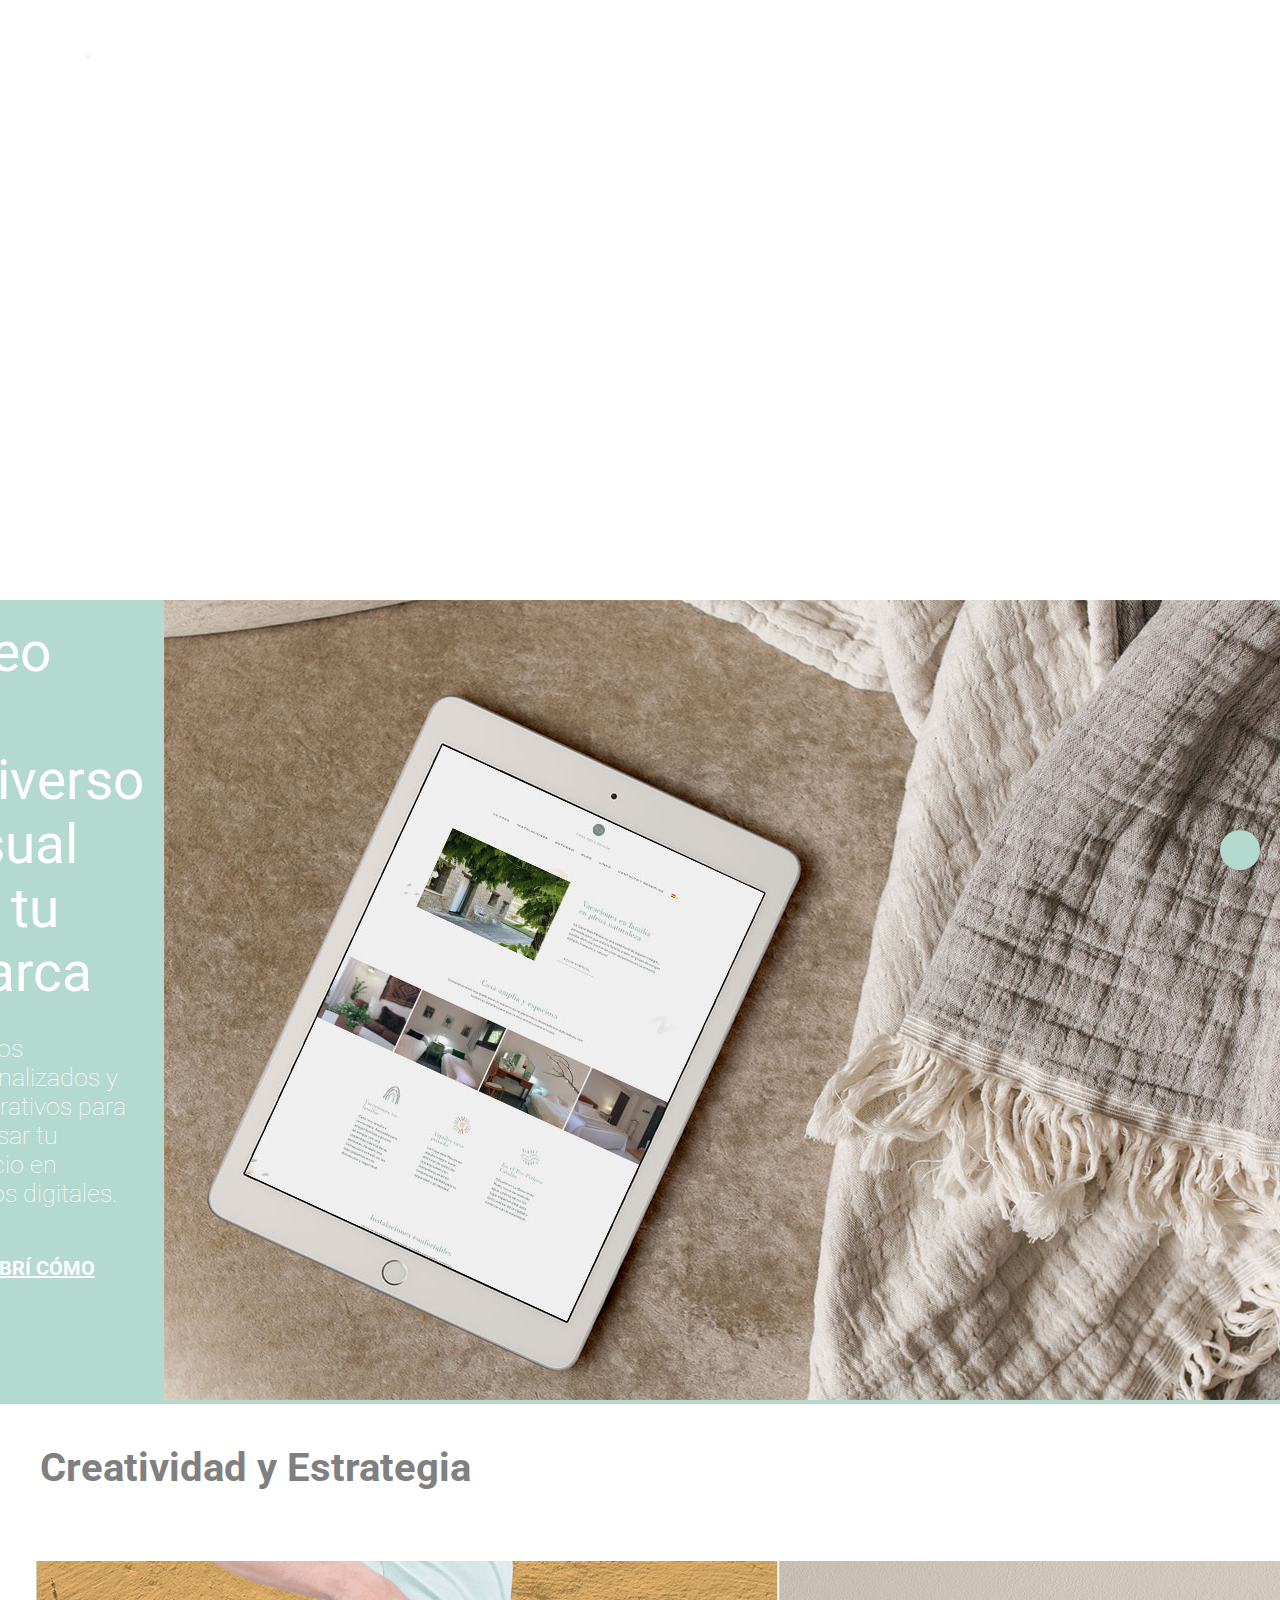
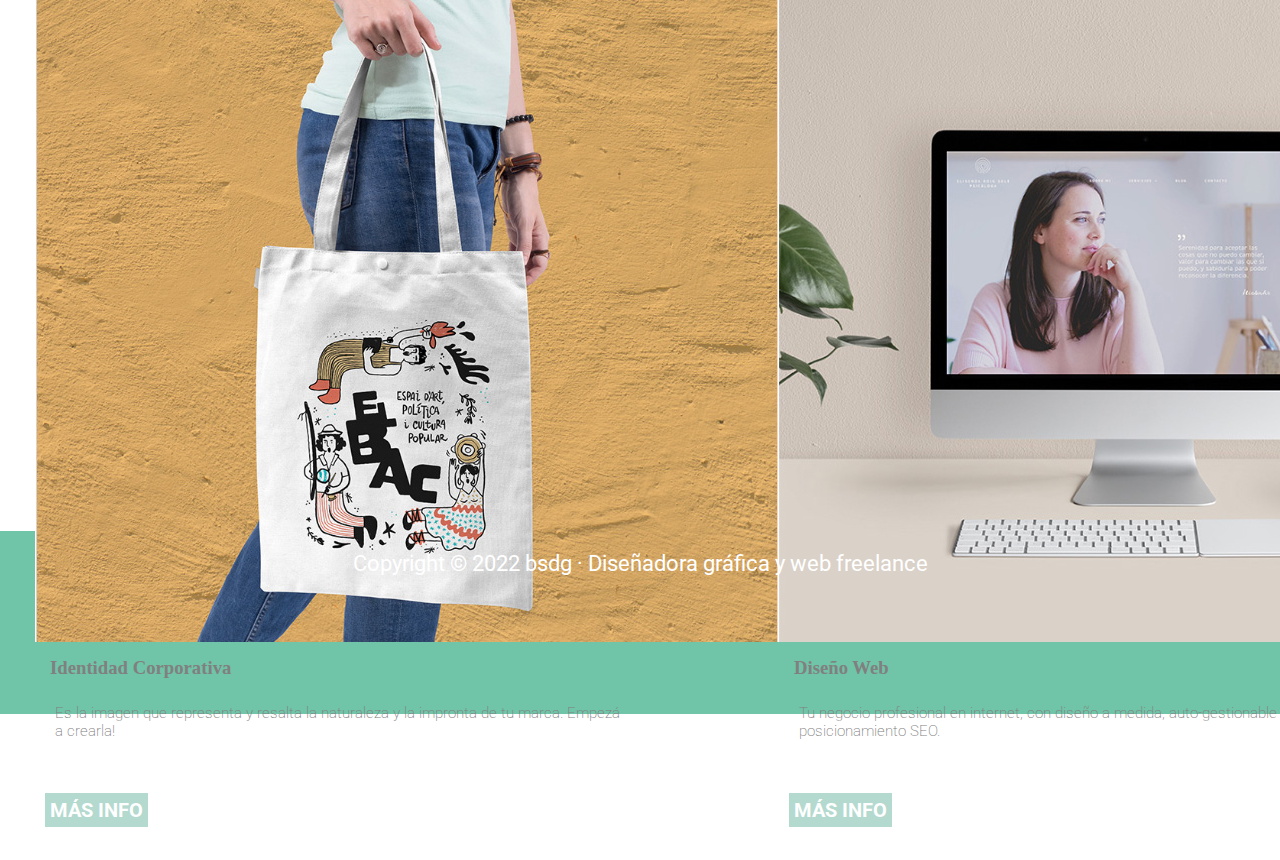
<file: index.html>
<!DOCTYPE html>
<html lang="es">
<head>
    <meta charset="UTF-8">
    <meta name="description" content="Bienvenidos a mi pagina de servicios web y digitales">
    <meta name="keywords" content="diseño, diseño grafico, diseño web, facebook, twitter, instagram, redes, social media, graphic design, design">
    <meta http-equiv="X-UA-Compatible" content="IE=edge">
    <meta name="viewport" content="width=device-width, initial-scale=1.0">
    <link href="https://fonts.googleapis.com/css2?family=Roboto:wght@300&display=swap" rel="stylesheet">
    <link rel="shortcut icon" href="imagenes/fav-icon.png" type="image/x-icon">
    <link rel="stylesheet" href="https://cdnjs.cloudflare.com/ajax/libs/font-awesome/6.2.1/css/all.min.css" integrity="sha512-MV7K8+y+gLIBoVD59lQIYicR65iaqukzvf/nwasF0nqhPay5w/9lJmVM2hMDcnK1OnMGCdVK+iQrJ7lzPJQd1w==" crossorigin="anonymous" referrerpolicy="no-referrer" />
    <link rel="stylesheet" href="https://cdn.jsdelivr.net/npm/bootstrap@4.6.2/dist/css/bootstrap.min.css" integrity="sha384-xOolHFLEh07PJGoPkLv1IbcEPTNtaed2xpHsD9ESMhqIYd0nLMwNLD69Npy4HI+N" crossorigin="anonymous">
    <link rel="stylesheet" href="estilos.css">
    <title>Belu Stigliano · Diseño Gráfico y Web</title>
    <meta name="description" content="Soy bsdg, diseñadora gráfica y web freelance. Creo el universo visual de tu marca con diseños personalizados y corporativos.">
</head>
<body>
<!-- navbar inicia -->
    <nav class="navbar navbar-expand-lg navbar-light bg-light">
        <a class="navbar-brand" href="index.html">bsdg</a>
        <button class="navbar-toggler" type="button" data-toggle="collapse" data-target="#navbarSupportedContent" aria-controls="navbarSupportedContent" aria-expanded="false" aria-label="Toggle navigation">
          <span class="navbar-toggler-icon"></span>
        </button>
      
        <div class="collapse navbar-collapse" id="navbarSupportedContent">
          <ul class="navbar-nav mr-auto">
            <li class="nav-item active">
              <a class="nav-link" href="../index.html">Home <span class="sr-only">(current)</span></a>
            </li>
              <a class="nav-link" href="pages/servicios.html">Servicios</a>
            </li>
            <li class="nav-item">
                <a class="nav-link" href="pages/proyectos.html">Proyectos</a>
              </li>
              <li class="nav-item">
                <a class="nav-link" href="pages/bio.html">Bio</a>
              </li>
              <li class="nav-item">
                <a class="nav-link" href="pages/contacto.html">Contacto</a>
              </li>
            </ul>
        </div>
      </nav>
<!-- navbar fin -->
      
<!-- header inicia -->
    <header>
      <div class="card mb-0" style="max-width: 100%">
        <div class="row g-1">
            <div class="col-md-5">
                <div class="card-body">
                    <h5 class="card-title">Creo el universo visual de tu marca</h5>
                    <p class="card-text">Diseños personalizados y corporativos para impulsar tu negocio en medios digitales.</p>
                    <a href="#contenedorcye">Descubrí cómo</a>
                </div>
                </div>
            <div class="col-md-7">
            <img src="../imagenes/fotoMain.png" class="img-fluid rounded-start" 
            alt="web">
            </div>
        </div>
        </div>
        

    
    </header>
<!-- header fin -->

<!-- main inicia -->
<main>
  <section class="contenedor">
    <h2>Creatividad y Estrategia</h2>
    <section class="contenedorcye">
      <a name="contenedorcye"></a>
  <div class="row row-cols-1 row-cols-md-4 cye">
    <div class="col">
      <div class="card-index">
        <img src="../imagenes/IMG2.jpg" class="card-img-top" alt="identidad-corporativa">
        <div class="card-body-index">
          <h3 class="card-title-index">Identidad Corporativa</h3>
          <p class="card-text">Es la imagen que representa y resalta la naturaleza y la impronta de tu marca. Empezá a crearla! </p>
          <a href="pages/servicios.html" class="btn ">Más info</a>
        </div>
      </div>
    </div>
    <div class="col">
      <div class="card-index">
        <img src="../imagenes/IMG1.jpg" class="card-img-top" alt="diseño-web">
        <div class="card-body-index">
            <h3 class="card-title-index">Diseño Web</h3>
            <p class="card-text">Tu negocio profesional en internet, con diseño a medida, auto-gestionable y orientado al posicionamiento SEO.</p>
            <a href="pages/servicios.html" class="btn ">Más info</a>
        </div>
      </div>
    </div>
    <div class="col">
      <div class="card-index">
        <img src="../imagenes/IMG3.jpg" class="card-img-top" alt="diseño-instagram">
        <div class="card-body-index">
          <h3 class="card-title-index">Diseños Instagram</h3>
          <p class="card-text">Coherencia y cohesión en tu feed, stories y reels para enamorar a tu audiencia y atraer tráfico a tu web.</p>
          <a href="pages/servicios.html" class="btn ">Más info</a>
        </div>
      </div>
    </div>
</section>
</main>

<!-- main fin -->

<!-- footer inicia-->

<footer class="footer">
    <p>Copyright © 2022 bsdg · Diseñadora gráfica y web freelance</p>
    <div class="redes">
      <a href="http://www.instagram.com" target="_blank"><i class="fa-brands fa-instagram"></i></a>
      <a href="http://www.behance.com" target="_blank"><i class="fa-brands fa-behance"></i></a>
      <a href="http://www.twitteer.com" target="_blank"> <i class="fa-brands fa-twitter"></i></a>
    </div>
</footer>
  <a href="#" class="subir">
    <i class="fa-solid fa-arrow-up"></i>
  </a>

<!-- footer fin-->


    <script src="https://cdn.jsdelivr.net/npm/jquery@3.5.1/dist/jquery.slim.min.js" integrity="sha384-DfXdz2htPH0lsSSs5nCTpuj/zy4C+OGpamoFVy38MVBnE+IbbVYUew+OrCXaRkfj" crossorigin="anonymous"></script>
    <script src="https://cdn.jsdelivr.net/npm/popper.js@1.16.1/dist/umd/popper.min.js" integrity="sha384-9/reFTGAW83EW2RDu2S0VKaIzap3H66lZH81PoYlFhbGU+6BZp6G7niu735Sk7lN" crossorigin="anonymous"></script>
    <script src="https://cdn.jsdelivr.net/npm/bootstrap@4.6.2/dist/js/bootstrap.min.js" integrity="sha384-+sLIOodYLS7CIrQpBjl+C7nPvqq+FbNUBDunl/OZv93DB7Ln/533i8e/mZXLi/P+" crossorigin="anonymous"></script>
    
</body>
</html>
</file>
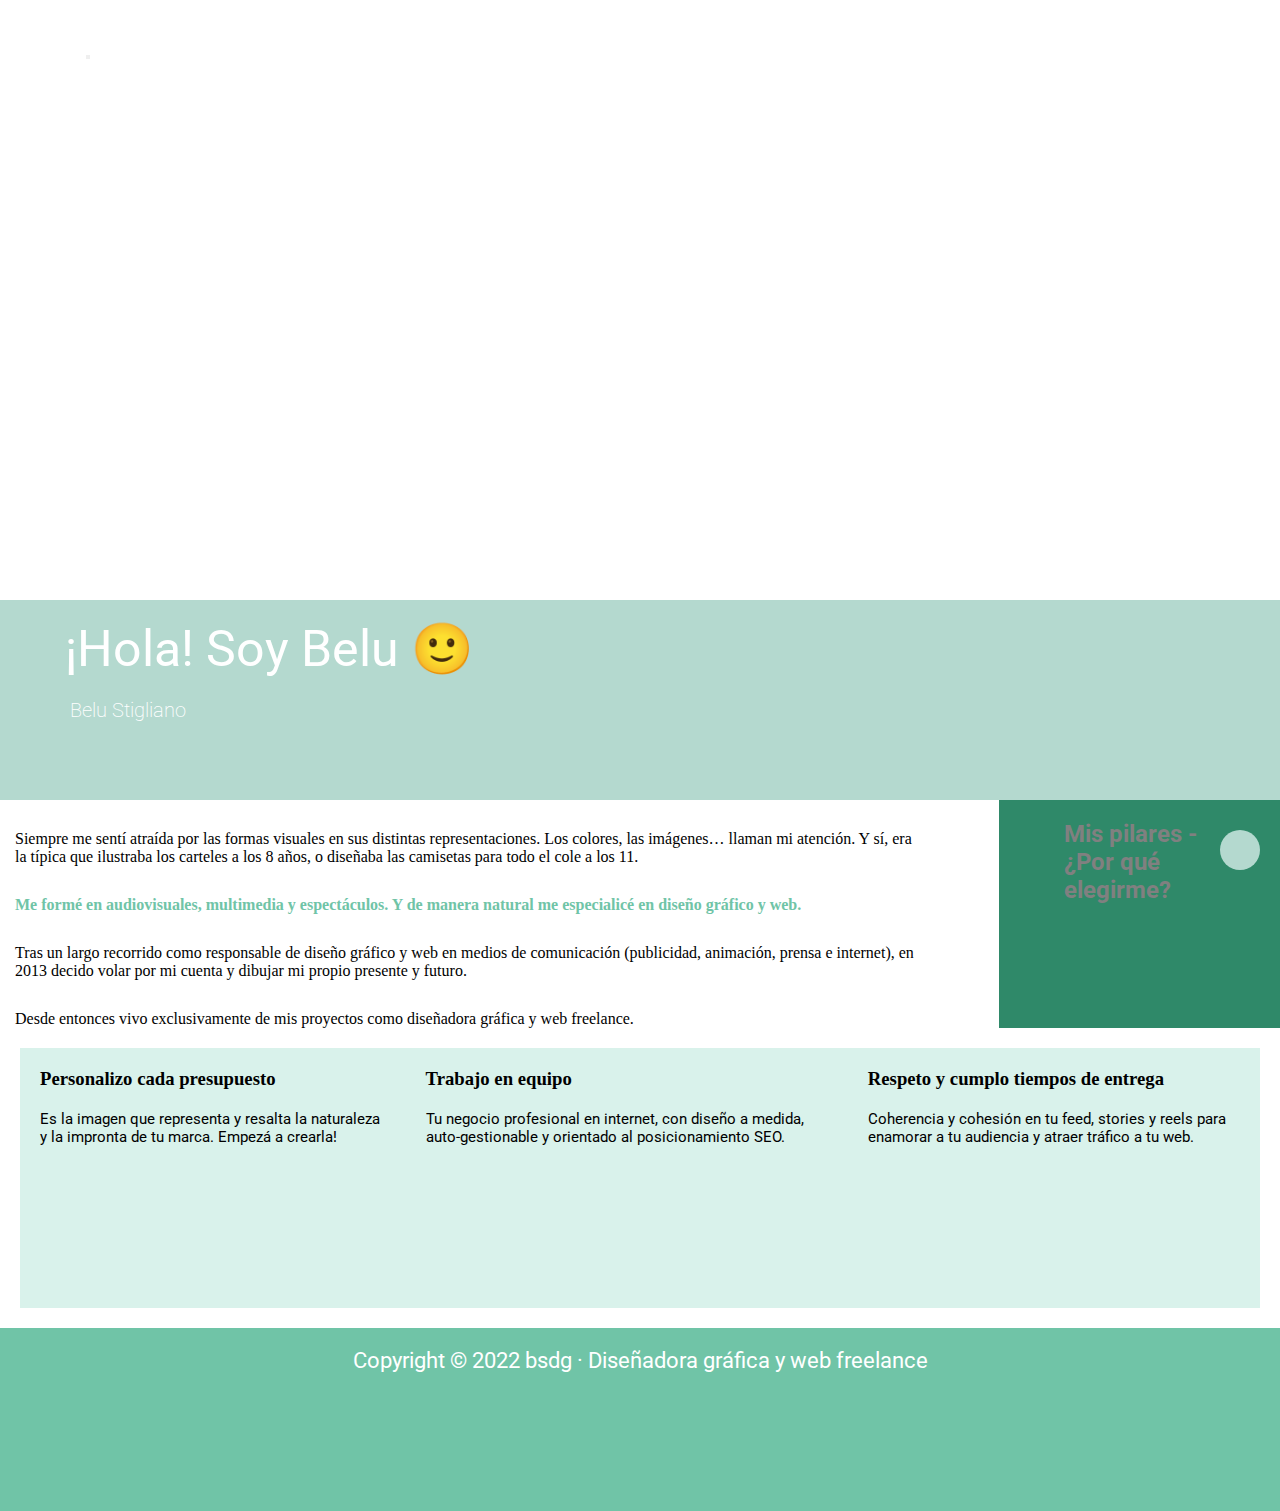
<file: pages/bio.html>
<!DOCTYPE html>
<html lang="es">
<head>
    <meta charset="UTF-8">
    <meta name="description" content="Te cuento un poco de mi historia">
    <meta name="keywords" content="diseño, diseño grafico, diseño web, facebook, twitter, instagram, redes, social media, graphic 
design, design, branding">
    <meta http-equiv="X-UA-Compatible" content="IE=edge">
    <meta name="viewport" content="width=device-width, initial-scale=1.0">
    <link href="https://fonts.googleapis.com/css2?family=Roboto:wght@300&display=swap" rel="stylesheet">
    <link rel="shortcut icon" href="../imagenes/fav-icon.png" type="image/x-icon">
    <link rel="stylesheet" href="https://cdnjs.cloudflare.com/ajax/libs/font-awesome/6.2.1/css/all.min.css" integrity="sha512-MV7K8+y+gLIBoVD59lQIYicR65iaqukzvf/nwasF0nqhPay5w/9lJmVM2hMDcnK1OnMGCdVK+iQrJ7lzPJQd1w==" crossorigin="anonymous" referrerpolicy="no-referrer" />
    <link rel="stylesheet" href="https://cdnjs.cloudflare.com/ajax/libs/font-awesome/6.2.1/css/all.min.css" integrity="sha512-MV7K8+y+gLIBoVD59lQIYicR65iaqukzvf/nwasF0nqhPay5w/9lJmVM2hMDcnK1OnMGCdVK+iQrJ7lzPJQd1w==" crossorigin="anonymous" referrerpolicy="no-referrer" />
    <link rel="stylesheet" href="https://cdn.jsdelivr.net/npm/bootstrap@4.6.2/dist/css/bootstrap.min.css" 
    integrity="sha384-xOolHFLEh07PJGoPkLv1IbcEPTNtaed2xpHsD9ESMhqIYd0nLMwNLD69Npy4HI+N" 
    crossorigin="anonymous">
    <link rel="stylesheet" href="../estilos.css">
    <title>Belu Stigliano · Bio</title>
    <meta name="description" content="Soy bsdg, diseñadora gráfica y web freelance. Creo el universo visual de tu marca con diseños 
    personalizados y corporativos.">
</head>
<body>
<!-- navbar inicia -->
    <nav class="navbar navbar-expand-lg navbar-light bg-light">
        <a class="navbar-brand" href="../index.html">bsdg</a>
        <button class="navbar-toggler" type="button" data-toggle="collapse" 
    data-target="#navbarSupportedContent" aria-controls="navbarSupportedContent" 
    aria-expanded="false" aria-label="Toggle navigation">
          <span class="navbar-toggler-icon"></span>
        </button>
        <div class="collapse navbar-collapse" id="navbarSupportedContent">
          <ul class="navbar-nav mr-auto">
            <li class="nav-item active">
              <a class="nav-link" href="../index.html">Home <span class="sr-only">(current)</span></a>
            </li>
              <a class="nav-link" href="../pages/servicios.html">Servicios</a>
            </li>
            <li class="nav-item">
                <a class="nav-link" href="../pages/proyectos.html">Proyectos</a>
              </li>
              <li class="nav-item">
                <a class="nav-link" href="../pages/bio.html">Bio</a>
              </li>
              <li class="nav-item">
                <a class="nav-link" href="../pages/contacto.html">Contacto</a>
              </li>
            </ul>
        </div>
      </nav>
<!-- navbar fin -->

<!-- header inicia -->
<header class="presentacion_bio_size">
    <div class="presentacion_bio">
      <h2>¡Hola! Soy Belu 🙂</h2>
      <p>Belu Stigliano</p>
</div>
</header>
<!-- header fin -->

<!-- main inicia -->
<main>
  <div class="container-fluid contenedor_bio">
    <div class="row">
    <div class="col-sm-9 col-md-6">
        <p>Siempre me sentí atraída por las formas visuales en sus distintas representaciones. Los colores, las imágenes… llaman mi 
  atención. Y sí, era la típica que ilustraba los carteles a los 8 años, o diseñaba las camisetas para todo el cole a los 11.</
  p>
        <p class="color_parrafo">Me formé en audiovisuales, multimedia y espectáculos. Y de manera natural me especialicé en diseño 
  gráfico y web.</p>
        <p>Tras un largo recorrido como responsable de diseño gráfico y web en medios de comunicación (publicidad, animación, prensa 
  e internet), en 2013 decido volar por mi cuenta y dibujar mi propio presente y futuro.</p>
        <p>Desde entonces vivo exclusivamente de mis proyectos como diseñadora gráfica y web freelance. </p>
    </div>
        <div class="cont-img_bio col-sm-3 col-md-6"></div>
        <div class="container-fluid contenedor-pilares">
              <h2>Mis pilares - ¿Por qué elegirme?</h2>
    </div>
  </main>
  <!-- main fin -->

  <section>
    <div class="row row-cols-1 row-cols-md-4 bio">
      <div class="col">
        <div class="card-bio">
          <div class="card-body-bio">
            <h3 class="card-title-bio">Personalizo cada presupuesto</h3>
            <p class="card-text-bio">Es la imagen que representa y resalta la naturaleza y la impronta de tu marca. Empezá a crearla! </p>
          </div>
        </div>
      </div>
      <div class="col">
        <div class="card-bio">
          <div class="card-body-bio">
              <h3 class="card-title-bio">Trabajo en equipo</h3>
              <p class="card-text-bio">Tu negocio profesional en internet, con diseño a medida, auto-gestionable y orientado al posicionamiento SEO.</p>
          </div>
        </div>
      </div>
      <div class="col">
        <div class="card-bio">
          <div class="card-body-bio">
            <h3 class="card-title-bio">Respeto y cumplo tiempos de entrega</h3>
            <p class="card-text-bio">Coherencia y cohesión en tu feed, stories y reels para enamorar a tu audiencia y atraer tráfico a tu web.</p>
          </div>
        </div>
      </div>



  </section>

<!-- footer inicia -->
<footer class="footer">
  <p>Copyright © 2022 bsdg · Diseñadora gráfica y web freelance</p>
  <div class="redes">
    <a href="http://www.instagram.com" target="_blank"><i class="fa-brands fa-instagram"></i></a>
    <a href="http://www.behance.com" target="_blank"><i class="fa-brands fa-behance"></i></a>
    <a href="http://www.twitteer.com" target="_blank"> <i class="fa-brands fa-twitter"></i></a>
  </div>
</footer>
<a href="#" class="subir">
  <i class="fa-solid fa-arrow-up"></i>
</a>
<!-- footer fin -->

    <script src="https://cdn.jsdelivr.net/npm/jquery@3.5.1/dist/jquery.slim.min.js" 
    integrity="sha384-DfXdz2htPH0lsSSs5nCTpuj/zy4C+OGpamoFVy38MVBnE+IbbVYUew+OrCXaRkfj" 
    crossorigin="anonymous"></script>
    <script src="https://cdn.jsdelivr.net/npm/popper.js@1.16.1/dist/umd/popper.min.js" 
    integrity="sha384-9/reFTGAW83EW2RDu2S0VKaIzap3H66lZH81PoYlFhbGU+6BZp6G7niu735Sk7lN" 
    crossorigin="anonymous"></script>
    <script src="https://cdn.jsdelivr.net/npm/bootstrap@4.6.2/dist/js/bootstrap.min.js" integrity="sha38
    +sLIOodYLS7CIrQpBjl+C7nPvqq+FbNUBDunl/OZv93DB7Ln/533i8e/mZXLi/P+" crossorigin="anonymous"></script>
</body>
</html>
</file>
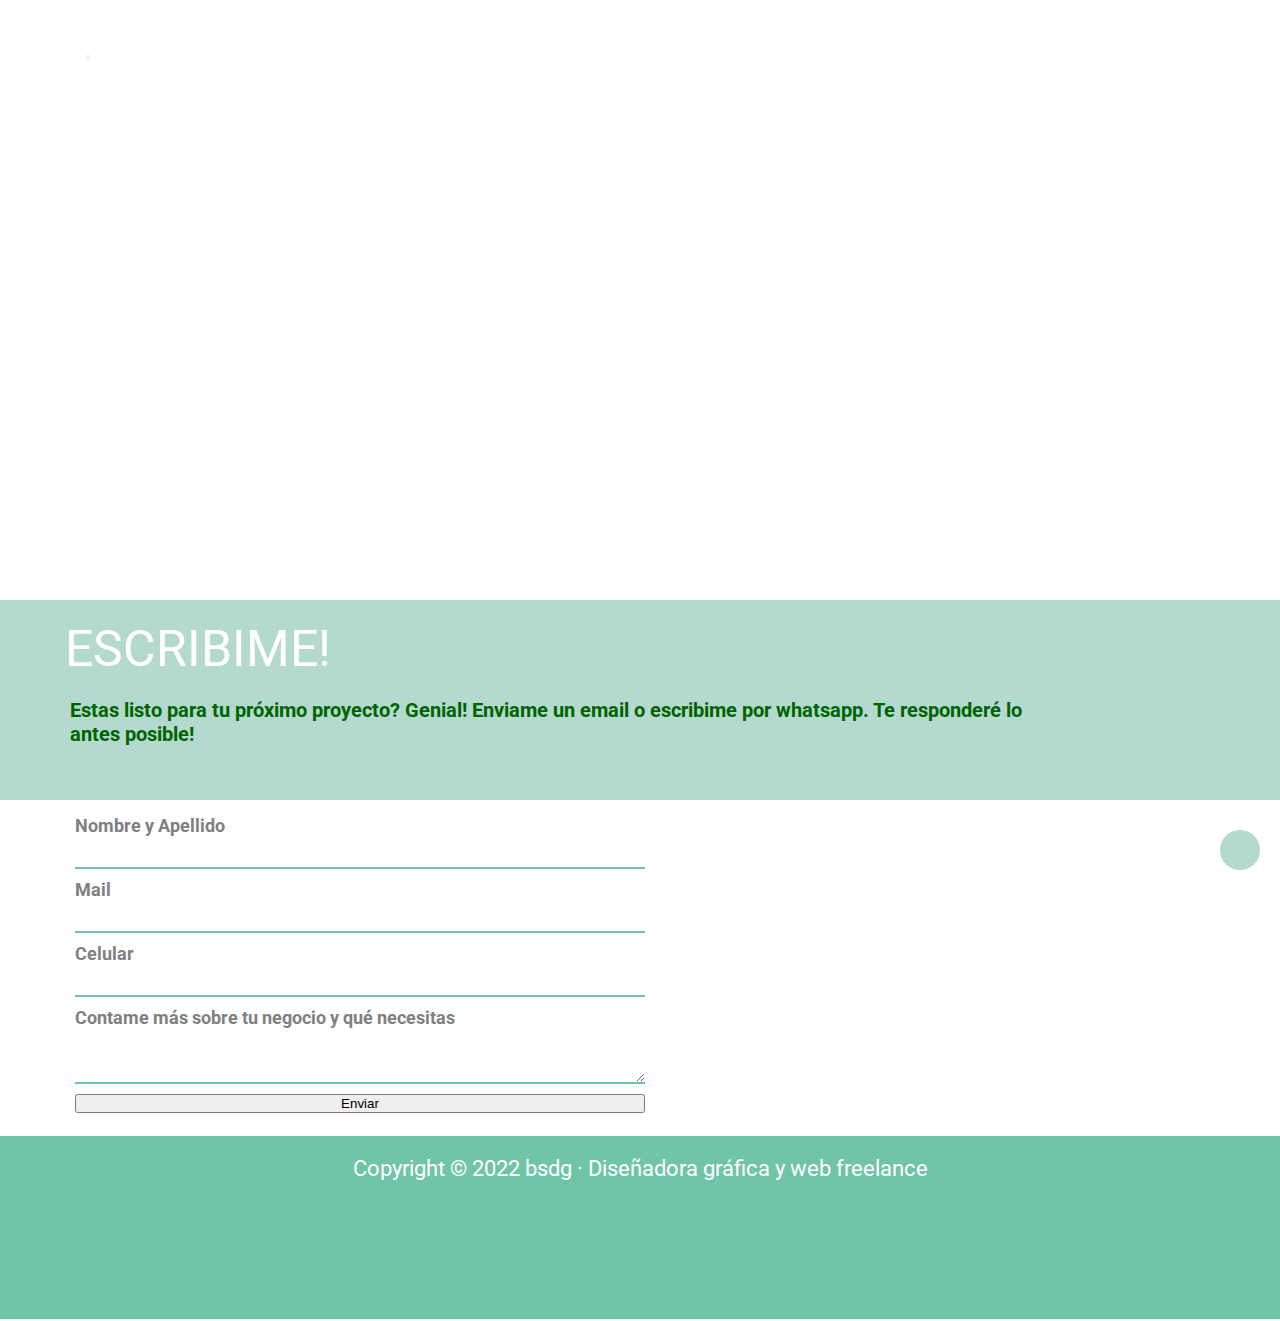
<file: pages/contacto.html>
<!DOCTYPE html>
<html lang="es">
<head>
    <meta charset="UTF-8">
    <meta name="description" content="Escribime y trabajemos juntos">
    <meta name="keywords" content="diseño, diseño grafico, diseño web, facebook, twitter, instagram, redes, social media, graphic 
    design, design, branding">
    <meta http-equiv="X-UA-Compatible" content="IE=edge">
    <meta name="viewport" content="width=device-width, initial-scale=1.0">
    <link href="https://fonts.googleapis.com/css2?family=Roboto:wght@300&display=swap" rel="stylesheet">
    <link rel="shortcut icon" href="../imagenes/fav-icon.png" type="image/x-icon">
    <link rel="stylesheet" href="https://cdnjs.cloudflare.com/ajax/libs/font-awesome/6.2.1/css/all.min.css" integrity="sha512-MV7K8+y+gLIBoVD59lQIYicR65iaqukzvf/nwasF0nqhPay5w/9lJmVM2hMDcnK1OnMGCdVK+iQrJ7lzPJQd1w==" crossorigin="anonymous" referrerpolicy="no-referrer" />
    <link rel="stylesheet" href="https://cdnjs.cloudflare.com/ajax/libs/font-awesome/6.2.1/css/all.min.css" integrity="sha512-MV7K8+y+gLIBoVD59lQIYicR65iaqukzvf/nwasF0nqhPay5w/9lJmVM2hMDcnK1OnMGCdVK+iQrJ7lzPJQd1w==" crossorigin="anonymous" referrerpolicy="no-referrer" />
    <link rel="stylesheet" href="https://cdn.jsdelivr.net/npm/bootstrap@4.6.2/dist/css/bootstrap.min.css" 
    integrity="sha384-xOolHFLEh07PJGoPkLv1IbcEPTNtaed2xpHsD9ESMhqIYd0nLMwNLD69Npy4HI+N" 
    crossorigin="anonymous">    
    <link rel="stylesheet" href="../estilos.css">
    <title>Belu Stigliano · Contacto</title>
    <meta name="description" content="Soy bsdg, diseñadora gráfica y web freelance. Creo el universo visual de tu marca con diseños 
    personalizados y corporativos.">
</head>
<body>
<!-- navbar inicia -->
    <nav class="navbar navbar-expand-lg navbar-light bg-light">
        <a class="navbar-brand" href="../index.html">bsdg</a>
        <button class="navbar-toggler" type="button" data-toggle="collapse" 
          data-target="#navbarSupportedContent" aria-controls="navbarSupportedContent" 
          aria-expanded="false" aria-label="Toggle navigation">
          <span class="navbar-toggler-icon"></span>
        </button>
        <div class="collapse navbar-collapse" id="navbarSupportedContent">
          <ul class="navbar-nav mr-auto">
            <li class="nav-item active">
              <a class="nav-link" href="../index.html">Home <span class="sr-only">(current)</span></a>
            </li>
              <a class="nav-link" href="../pages/servicios.html">Servicios</a>
            </li>
            <li class="nav-item">
                <a class="nav-link" href="../pages/proyectos.html">Proyectos</a>
              </li>
              <li class="nav-item">
                <a class="nav-link" href="../pages/bio.html">Bio</a>
              </li>
              <li class="nav-item">
                <a class="nav-link" href="pages/contacto.html">Contacto</a>
              </li>
            </ul>
        </div>
      </nav>
<!-- navbar fin -->

<!-- header inicia -->
    <header class="presentacion_contacto_size">
        <div class="presentacion_contacto">
            <h2>ESCRIBIME!</h2>
            <p>Estas listo para tu próximo proyecto? Genial!  Enviame un email o escribime por whatsapp. Te responderé lo antes posible!</p>
        </div>
    </header>
<!-- header fin -->

<!-- main inicia -->
        <main>
            <section class="formulario">
            <form action="" name="miformulario" method="POST" netlify class="contacto">

            <label for="nombreyapellido">Nombre y Apellido</label>
            <input type="text" name="nombreyapellido" id="nombreyapellido">
            <label for="mail">Mail</label>
            <input type="email" name="mail" id="mail"  required>
            <label for="celular">Celular</label>
            <input type="tel" name="telefono" id="telefono">
            <label for="mensaje">Contame más sobre tu negocio y qué necesitas</label>
            <textarea name="mensaje" id="mensaje"></textarea>
            <input type="submit" value="Enviar">
        </form>
  </section>
</div>
</main>
<!-- main fin -->

<!-- footer inicia-->
<footer class="footer">
  <p>Copyright © 2022 bsdg · Diseñadora gráfica y web freelance</p>
  <div class="redes">
    <a href="http://www.instagram.com" target="_blank"><i class="fa-brands fa-instagram"></i></a>
    <a href="http://www.behance.com" target="_blank"><i class="fa-brands fa-behance"></i></a>
    <a href="http://www.twitteer.com" target="_blank"> <i class="fa-brands fa-twitter"></i></a>
  </div>
</footer>
<a href="#" class="subir">
  <i class="fa-solid fa-arrow-up"></i>
</a>
<!-- footer fin -->

    <script src="https://cdn.jsdelivr.net/npm/jquery@3.5.1/dist/jquery.slim.min.js" 
    integrity="sha384-DfXdz2htPH0lsSSs5nCTpuj/zy4C+OGpamoFVy38MVBnE+IbbVYUew+OrCXaRkfj" 
    crossorigin="anonymous"></script>
    <script src="https://cdn.jsdelivr.net/npm/popper.js@1.16.1/dist/umd/popper.min.js" 
    integrity="sha384-9/reFTGAW83EW2RDu2S0VKaIzap3H66lZH81PoYlFhbGU+6BZp6G7niu735Sk7lN" 
    crossorigin="anonymous"></script>
    <script src="https://cdn.jsdelivr.net/npm/bootstrap@4.6.2/dist/js/bootstrap.min.js" integrity="sha38
    +sLIOodYLS7CIrQpBjl+C7nPvqq+FbNUBDunl/OZv93DB7Ln/533i8e/mZXLi/P+" crossorigin="anonymous"></script>
</body>
</html>
</file>
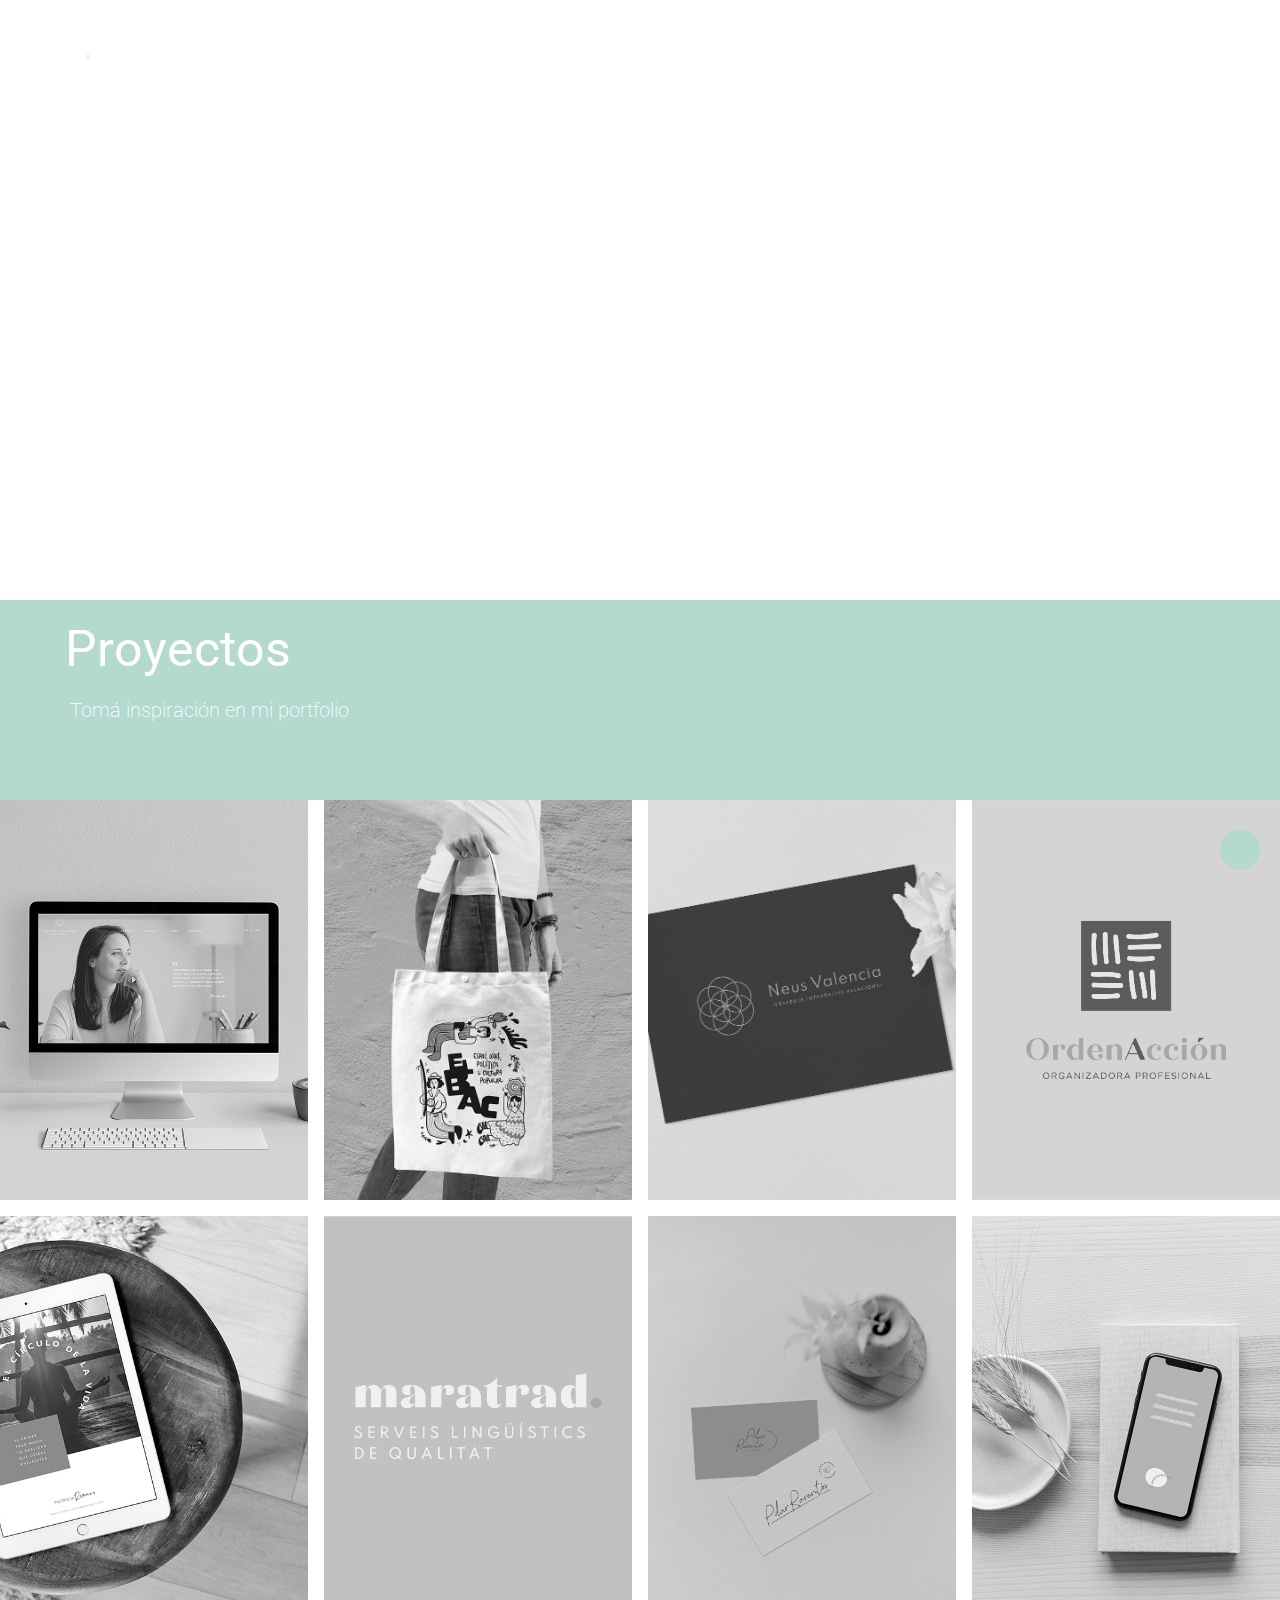
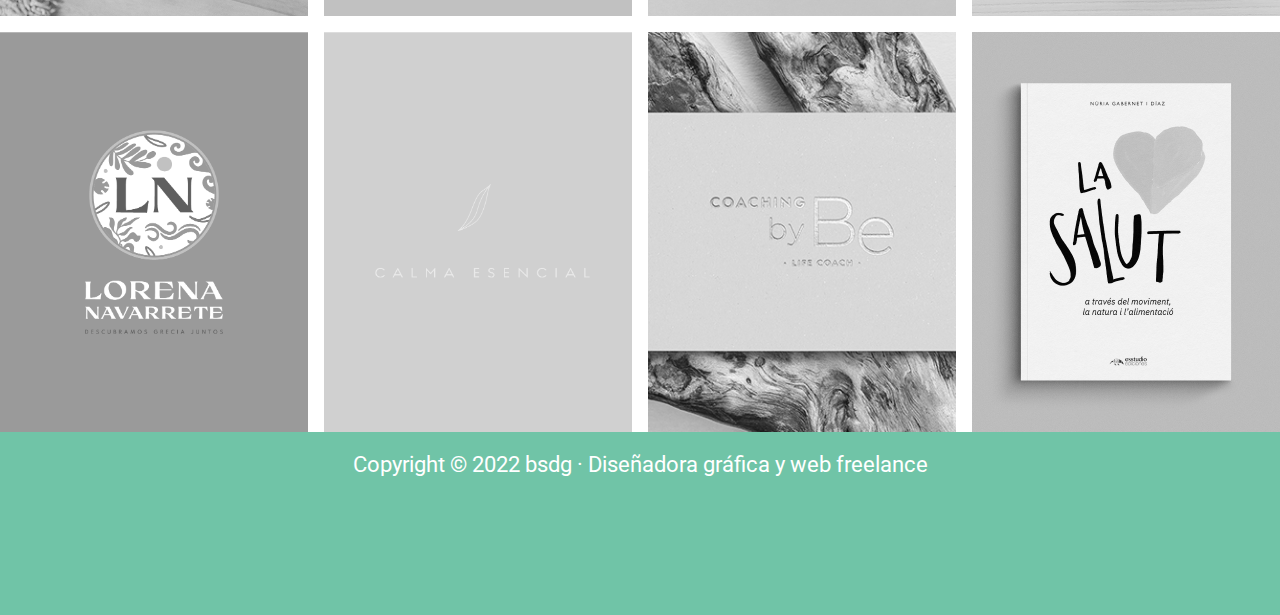
<file: pages/proyectos.html>
<!DOCTYPE html>
<html lang="es">
<head>
    <meta charset="UTF-8">
    <meta name="description" content="Te comparto algunos de mis proyectos para que conozcas sobre mi trabajo">
    <meta name="keywords" content="diseño, diseño grafico, diseño web, facebook, twitter, instagram, redes, social media, graphic 
    design, design, branding">
    <meta http-equiv="X-UA-Compatible" content="IE=edge">
    <meta name="viewport" content="width=device-width, initial-scale=1.0">
    <link href="https://fonts.googleapis.com/css2?family=Roboto:wght@300&display=swap" rel="stylesheet">
    <link rel="shortcut icon" href="../imagenes/fav-icon.png" type="image/x-icon">
    <link rel="stylesheet" href="https://cdnjs.cloudflare.com/ajax/libs/font-awesome/6.2.1/css/all.min.css" integrity="sha512-MV7K8+y+gLIBoVD59lQIYicR65iaqukzvf/nwasF0nqhPay5w/9lJmVM2hMDcnK1OnMGCdVK+iQrJ7lzPJQd1w==" crossorigin="anonymous" referrerpolicy="no-referrer" />
    <link rel="stylesheet" href="https://cdnjs.cloudflare.com/ajax/libs/font-awesome/6.2.1/css/all.min.css" integrity="sha512-MV7K8+y+gLIBoVD59lQIYicR65iaqukzvf/nwasF0nqhPay5w/9lJmVM2hMDcnK1OnMGCdVK+iQrJ7lzPJQd1w==" crossorigin="anonymous" referrerpolicy="no-referrer" />
    <link rel="stylesheet" href="https://cdn.jsdelivr.net/npm/bootstrap@4.6.2/dist/css/bootstrap.min.css" 
    integrity="sha384-xOolHFLEh07PJGoPkLv1IbcEPTNtaed2xpHsD9ESMhqIYd0nLMwNLD69Npy4HI+N" crossorigin="anonymous">
    <link rel="stylesheet" href="../estilos.css">
    <title>Belu Stigliano · Proyectos</title>
    <meta name="description" content="Soy bsdg, diseñadora gráfica y web freelance. Creo el universo visual de tu marca con diseños 
    personalizados y corporativos.">
</head>
<body>
<!-- navbar inicia -->
    <nav class="navbar navbar-expand-lg navbar-light bg-light">
        <a class="navbar-brand" href="../index.html">bsdg</a>
        <button class="navbar-toggler" type="button" data-toggle="collapse" 
    data-target="#navbarSupportedContent" aria-controls="navbarSupportedContent" 
    aria-expanded="false" aria-label="Toggle navigation">
          <span class="navbar-toggler-icon"></span>
        </button>
      
        <div class="collapse navbar-collapse" id="navbarSupportedContent">
          <ul class="navbar-nav mr-auto">
            <li class="nav-item active">
              <a class="nav-link" href="../index.html">Home <span class="sr-only">(current)</span></a>
            </li>
              <a class="nav-link" href="../pages/servicios.html">Servicios</a>
            </li>
            <li class="nav-item">
                <a class="nav-link" href="../pages/proyectos.html">Proyectos</a>
              </li>
              <li class="nav-item">
                <a class="nav-link" href="../pages/bio.html">Bio</a>
              </li>
              <li class="nav-item">
                <a class="nav-link" href="../pages/contacto.html">Contacto</a>
              </li>
            </ul>
        </div>
      </nav>
<!-- navbar fin -->

<!-- header inicia -->
    <header class="presentacion_proyectos_size">
        <div class="presentacion_proyectos">
            <h2>Proyectos</h2>
            <p>Tomá inspiración en mi portfolio</p>
        </div>
      </header>
<!-- header fin -->

<!-- main inicia -->
      <main>
        <div class="grilla">
          <div class="item1 itemg"></div>
          <div class="item2 itemg"></div>
          <div class="item3 itemg"></div>
          <div class="item4 itemg"></div>
          <div class="item5 itemg"></div>
          <div class="item6 itemg"></div>
          <div class="item7 itemg"></div>
          <div class="item8 itemg"></div>
          <div class="item9 itemg"></div>
          <div class="item10 itemg"></div>
          <div class="item11 itemg"></div>
          <div class="item12 itemg"></div>
        </div>
      </main>

      
<!-- main fin -->

<!-- footer inicia-->
<footer class="footer">
  <p>Copyright © 2022 bsdg · Diseñadora gráfica y web freelance</p>
  <div class="redes">
    <a href="http://www.instagram.com" target="_blank"><i class="fa-brands fa-instagram"></i></a>
    <a href="http://www.behance.com" target="_blank"><i class="fa-brands fa-behance"></i></a>
    <a href="http://www.twitteer.com" target="_blank"> <i class="fa-brands fa-twitter"></i></a>
  </div>
</footer>
<a href="#" class="subir">
  <i class="fa-solid fa-arrow-up"></i>
</a>
<!-- footer fin-->

    <script src="https://cdn.jsdelivr.net/npm/jquery@3.5.1/dist/jquery.slim.min.js" 
    integrity="sha384-DfXdz2htPH0lsSSs5nCTpuj/zy4C+OGpamoFVy38MVBnE+IbbVYUew+OrCXaRkfj" 
    crossorigin="anonymous"></script>
    <script src="https://cdn.jsdelivr.net/npm/popper.js@1.16.1/dist/umd/popper.min.js" 
    integrity="sha384-9/reFTGAW83EW2RDu2S0VKaIzap3H66lZH81PoYlFhbGU+6BZp6G7niu735Sk7lN" 
    crossorigin="anonymous"></script>
    <script src="https://cdn.jsdelivr.net/npm/bootstrap@4.6.2/dist/js/bootstrap.min.js" integrity="sha38
    +sLIOodYLS7CIrQpBjl+C7nPvqq+FbNUBDunl/OZv93DB7Ln/533i8e/mZXLi/P+" crossorigin="anonymous"></script>
</body>
</html>
</file>
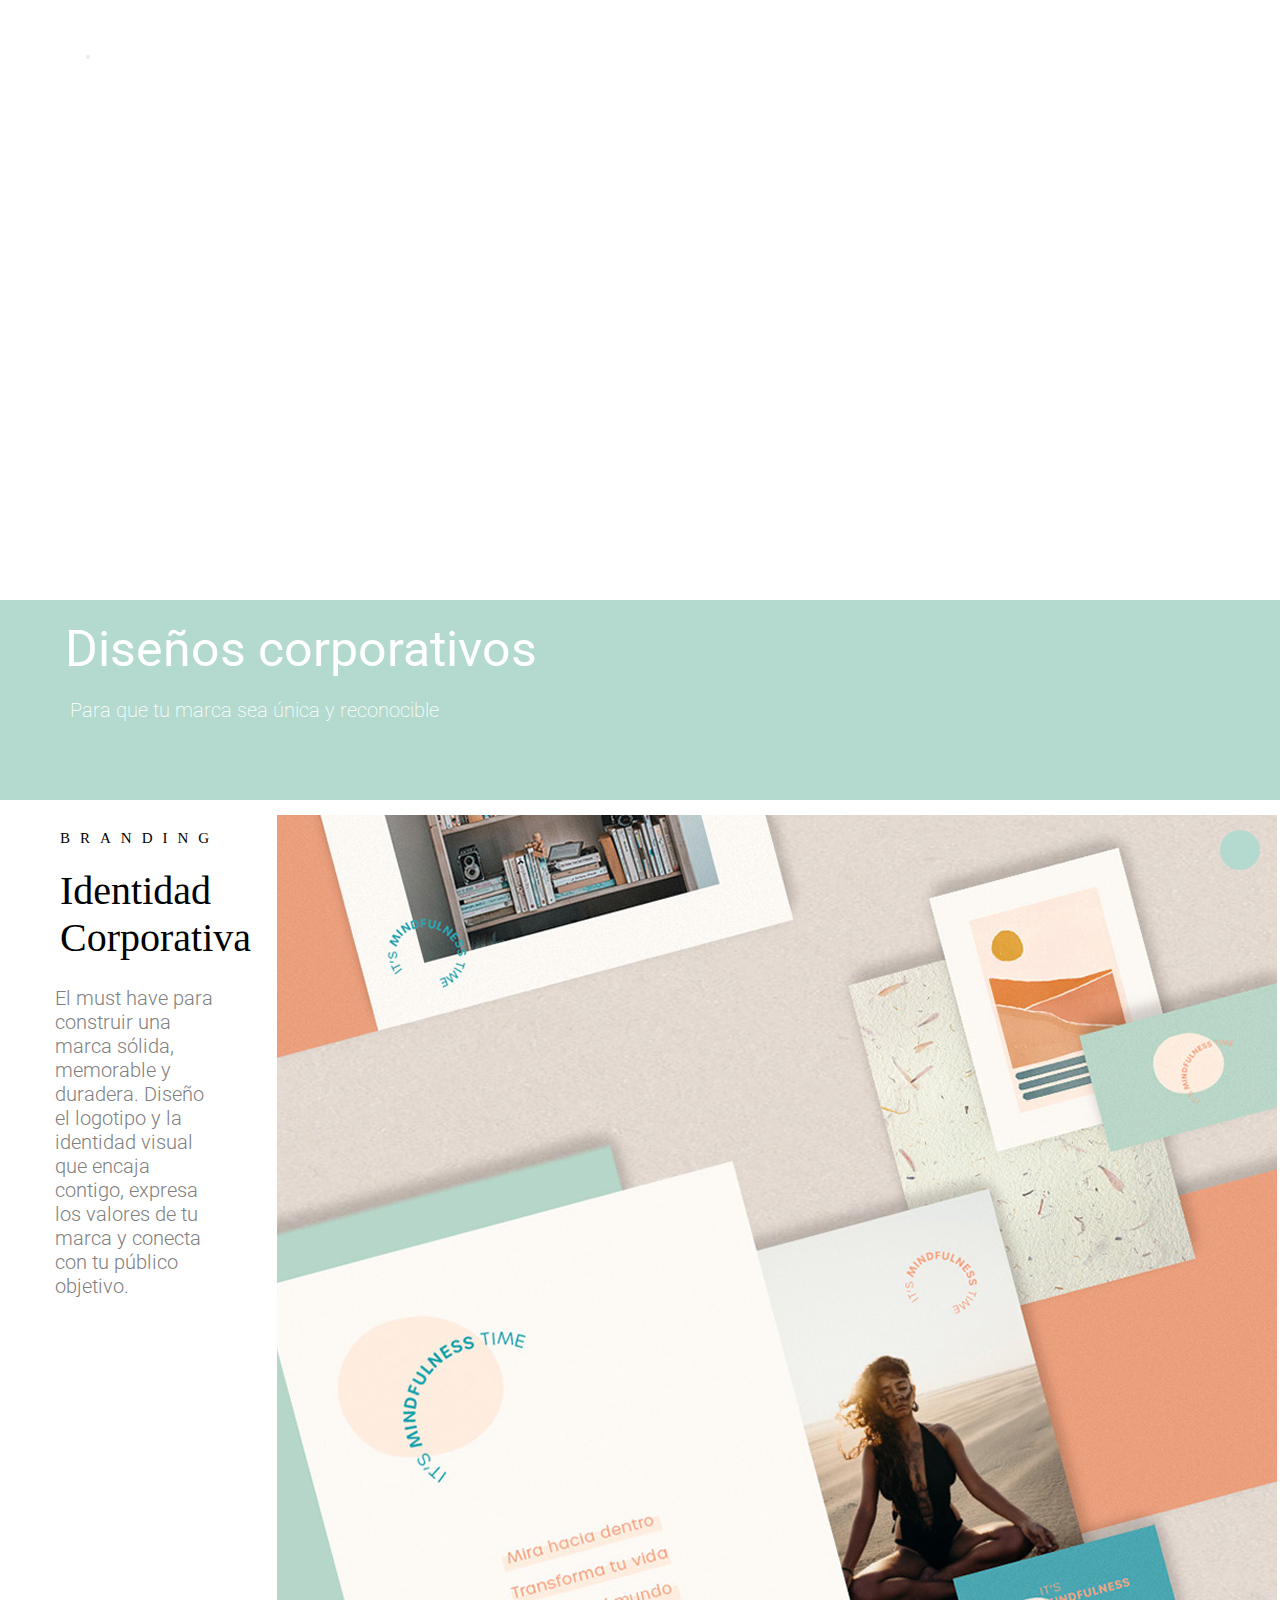
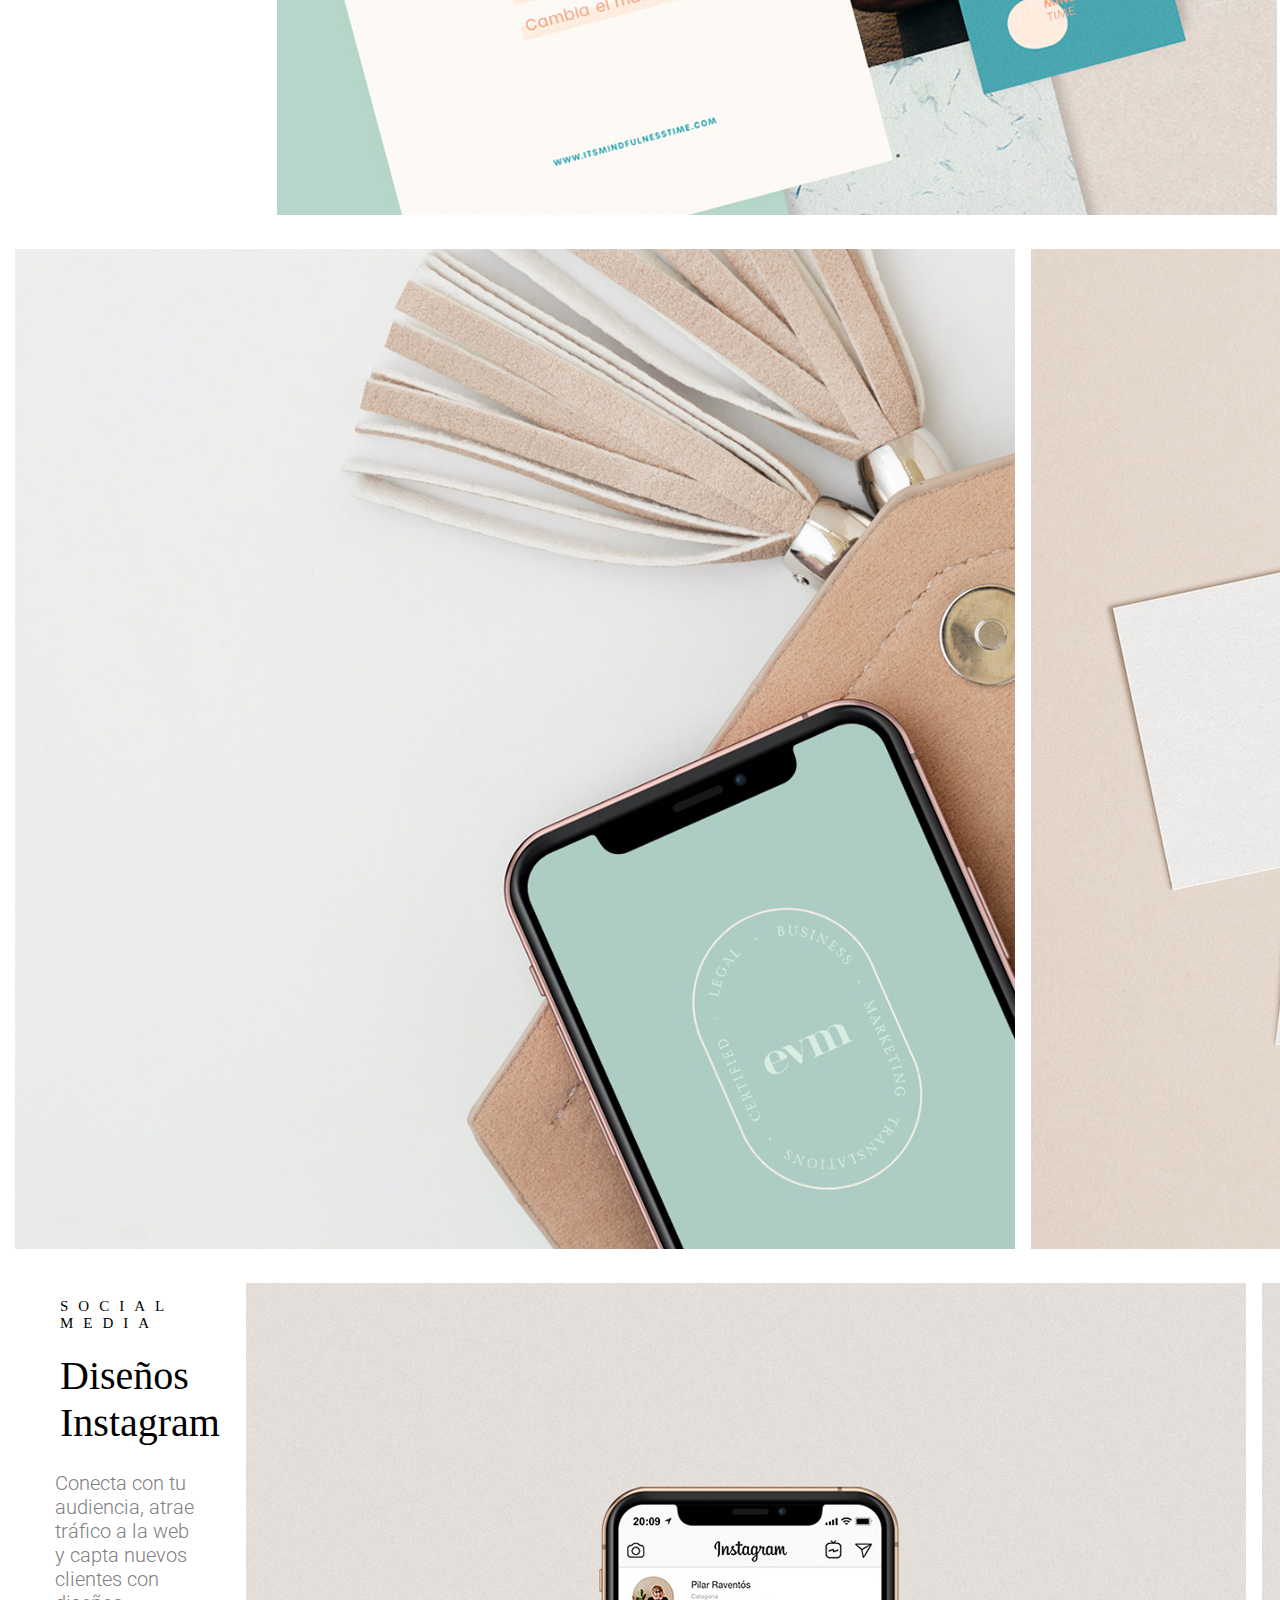
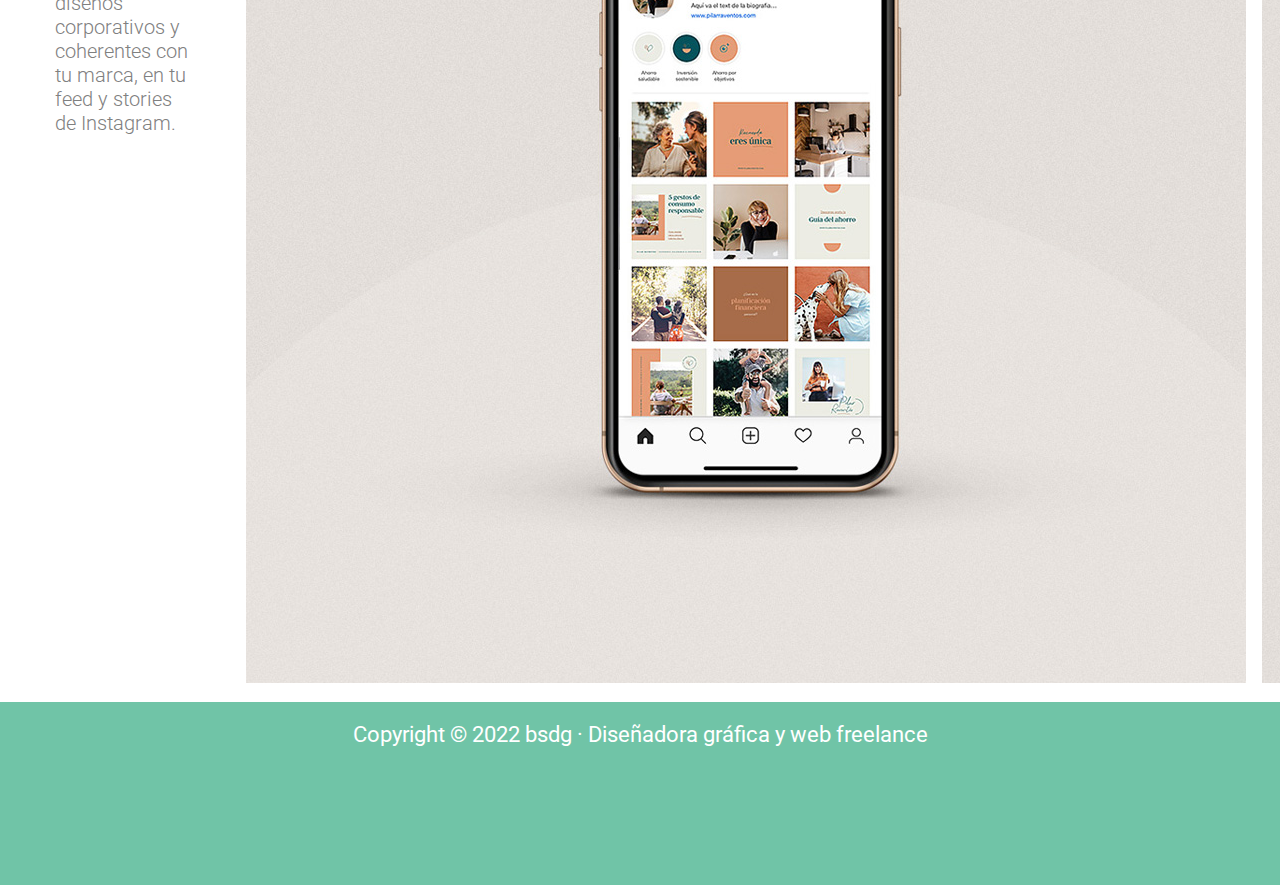
<file: pages/servicios.html>
<!DOCTYPE html>
<html lang="es">
<head>
    <meta charset="UTF-8">
    <meta name="description" content="Diseños corporativos para que tu marca sea unica y reconocible">
    <meta name="keywords" content="diseño, diseño grafico, diseño web, facebook, twitter, instagram, redes, social media, graphic design, design, branding">
    <meta http-equiv="X-UA-Compatible" content="IE=edge">
    <meta name="viewport" content="width=device-width, initial-scale=1.0">
    <link href="https://fonts.googleapis.com/css2?family=Roboto:wght@300&display=swap" rel="stylesheet">
    <link rel="shortcut icon" href="../imagenes/fav-icon.png" type="image/x-icon">
    <link rel="stylesheet" href="https://cdnjs.cloudflare.com/ajax/libs/font-awesome/6.2.1/css/all.min.css" integrity="sha512-MV7K8+y+gLIBoVD59lQIYicR65iaqukzvf/nwasF0nqhPay5w/9lJmVM2hMDcnK1OnMGCdVK+iQrJ7lzPJQd1w==" crossorigin="anonymous" referrerpolicy="no-referrer" />
    <link rel="stylesheet" href="https://cdnjs.cloudflare.com/ajax/libs/font-awesome/6.2.1/css/all.min.css" integrity="sha512-MV7K8+y+gLIBoVD59lQIYicR65iaqukzvf/nwasF0nqhPay5w/9lJmVM2hMDcnK1OnMGCdVK+iQrJ7lzPJQd1w==" crossorigin="anonymous" referrerpolicy="no-referrer" />
    <link rel="stylesheet" href="https://cdn.jsdelivr.net/npm/bootstrap@4.6.2/dist/css/bootstrap.min.css" 
    integrity="sha384-xOolHFLEh07PJGoPkLv1IbcEPTNtaed2xpHsD9ESMhqIYd0nLMwNLD69Npy4HI+N" 
    crossorigin="anonymous">
    <link rel="stylesheet" href="../estilos.css">
    <title>Belu Stigliano · Servicios</title>
    <meta name="description" content="Soy bsdg, diseñadora gráfica y web freelance. Creo el universo visual de tu marca con diseños 
    personalizados y corporativos.">
</head>
<body>

<!-- navbar inicia -->
    <nav class="navbar navbar-expand-lg navbar-light bg-light">
        <a class="navbar-brand" href="../index.html">bsdg</a>
        <button class="navbar-toggler" type="button" data-toggle="collapse" data-target="#navbarSupportedContent" 
        aria-controls="navbarSupportedContent" aria-expanded="false" aria-label="Toggle navigation">
            <span class="navbar-toggler-icon"></span>
            </button>
            <div class="collapse navbar-collapse" id="navbarSupportedContent">
            <ul class="navbar-nav mr-auto">
            <li class="nav-item active">
                <a class="nav-link" href="../index.html">Home <span class="sr-only">(current)</span></a>
            </li>
            <li class="nav-item">
                <a class="nav-link" href="../pages/servicios.html">Servicios</a>
            </li>
            <li class="nav-item">
                <a class="nav-link" href="../pages/proyectos.html">Proyectos</a>
                </li>
                <li class="nav-item">
                <a class="nav-link" href="../pages/bio.html">Bio</a>
                </li>
        <li class="nav-item">
                <a class="nav-link" href="../pages/contacto.html">Contacto</a>
        </li>
        </div>
    </nav>
<!-- navbar fin -->

<!-- header inicia -->
<header class="presentacion_servicios_size">
        <div class="presentacion_servicios">
            <h2>Diseños corporativos</h2>
            <p>Para que tu marca sea única y reconocible</p>
        </div>
    </header>
<!-- header fin -->

<!-- main inicia -->
<div class="grid-servicios">
    <div class="r-col-6 sm-1">
        <h5 class="card-subtitle-servicios">Branding</h5>
        <h4 class="card-title-servicios">Identidad Corporativa</h4>
        <p> El must have para construir una marca sólida, memorable y   duradera. Diseño el logotipo y la identidad 
        visual que encaja contigo, expresa los valores de tu marca y conecta con tu público objetivo.</p>
    </div>
    <div><img src="../imagenes/s-b-1.jpg" class="img-fluid rounded-start" alt="identidad-corporativa"></div>
    <div><img src="../imagenes/s-b-2.jpg" class="img-fluid rounded-start" alt="identidad-corporativa"></div>
</div>

<div class="grid-servicios">
    <div><img src="../imagenes/s-w-1.jpg" class="img-fluid rounded-start" alt="web"></div>
    <div><img src="../imagenes/s-b-2.jpg" class="img-fluid rounded-start" alt="web"></div>
    <div class="r-col-6 sm-1">
        <h5 class="card-subtitle-servicios">Web</h5>
        <h4 class="card-title-servicios">Diseño Web</h4>
        <p> Diseño y desarrollo tu web personalizada y funcional para que cautives a tus visitas. Auto-gestionable, responsive y    orientada al SEO para que te encuentren fácilmente.
        </p>
    </div>
</div>

<div class="grid-servicios">
    <div class="r-col-6 sm-1">
        <h5 class="card-subtitle-servicios">Social Media</h5>
        <h4 class="card-title-servicios">Diseños Instagram</h4>
        <p> Conecta con tu audiencia, atrae tráfico a la web y capta nuevos clientes con diseños corporativos
            y coherentes con tu marca, en tu feed y stories de Instagram. </p>
    </div>
    <div><img src="../imagenes/s-i-1.jpg" class="img-fluid rounded-start" alt="instagram"></div>
    <div><img src="../imagenes/s-i-2.jpg" class="img-fluid rounded-start" alt="instagram"></div>
</div>



<!-- main fin -->

<!-- footer inicia -->
<footer class="footer">
    <p>Copyright © 2022 bsdg · Diseñadora gráfica y web freelance</p>
    <div class="redes">
        <a href="http://www.instagram.com" target="_blank"><i class="fa-brands fa-instagram"></i></a>
        <a href="http://www.behance.com" target="_blank"><i class="fa-brands fa-behance"></i></a>
        <a href="http://www.twitteer.com" target="_blank"> <i class="fa-brands fa-twitter"></i></a>
    </div>
</footer>
    <a href="#" class="subir">
    <i class="fa-solid fa-arrow-up"></i>
    </a>
<!-- footer fin -->

<script src="https://cdn.jsdelivr.net/npm/jquery@3.5.1/dist/jquery.slim.min.js" 
integrity="sha384-DfXdz2htPH0lsSSs5nCTpuj/zy4C+OGpamoFVy38MVBnE+IbbVYUew+OrCXaRkfj" 
crossorigin="anonymous"></script>
<script src="https://cdn.jsdelivr.net/npm/popper.js@1.16.1/dist/umd/popper.min.js" 
integrity="sha384-9/reFTGAW83EW2RDu2S0VKaIzap3H66lZH81PoYlFhbGU+6BZp6G7niu735Sk7lN" 
crossorigin="anonymous"></script>
<script src="https://cdn.jsdelivr.net/npm/bootstrap@4.6.2/dist/js/bootstrap.min.js" integrity="sha38
+sLIOodYLS7CIrQpBjl+C7nPvqq+FbNUBDunl/OZv93DB7Ln/533i8e/mZXLi/P+" crossorigin="anonymous"></script>
</body>
</html>
</file>
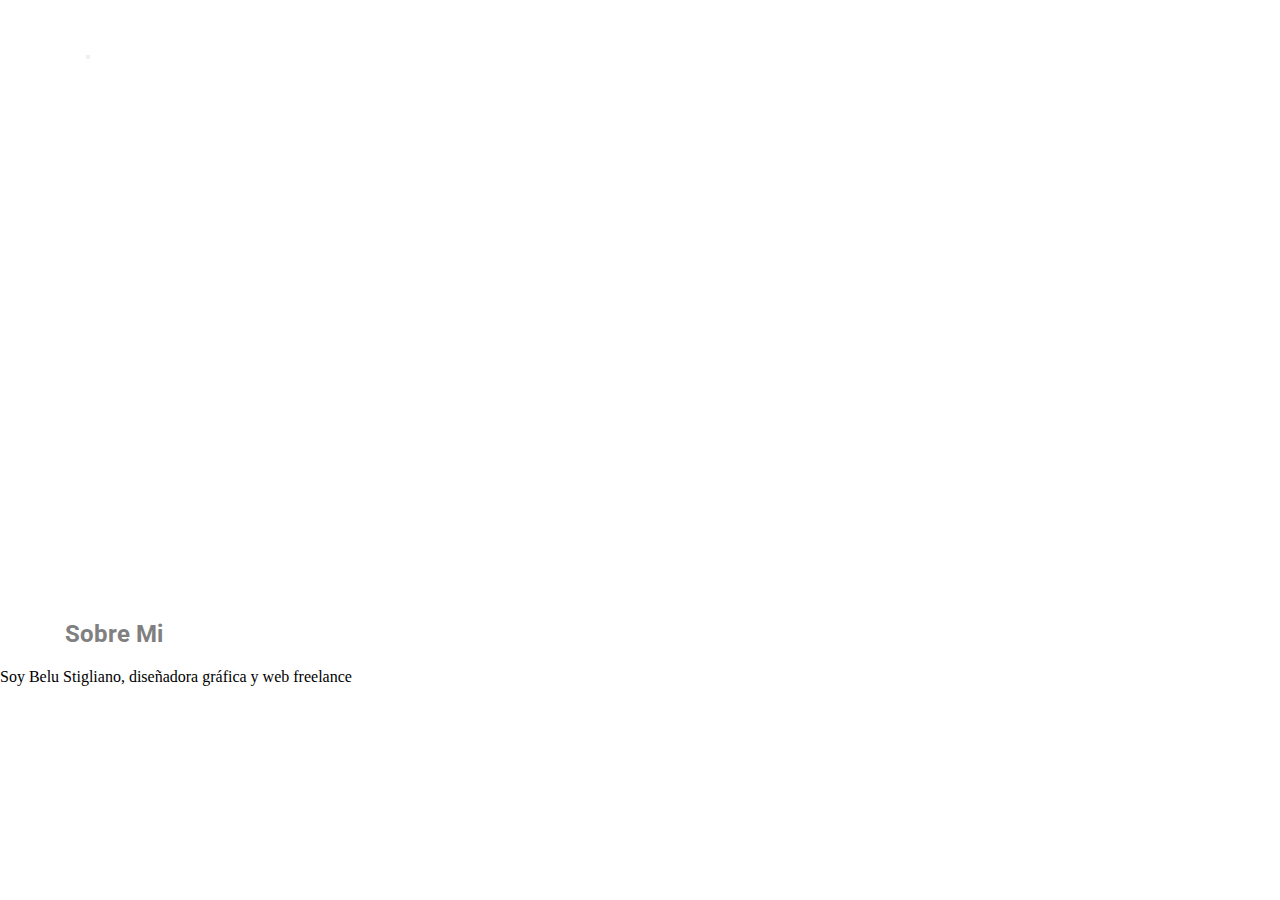
<file: pages/sobremi.html>
<!DOCTYPE html>
<html lang="es">
<head>
    <meta charset="UTF-8">
    <meta http-equiv="X-UA-Compatible" content="IE=edge">
    <meta name="viewport" content="width=device-width, initial-scale=1.0">
    <link href="https://fonts.googleapis.com/css2?family=Roboto:wght@300&display=swap" rel="stylesheet">
    <link rel="shortcut icon" href="../imagenes/fav-icon.png" type="image/x-icon">
    <link rel="stylesheet" href="https://cdnjs.cloudflare.com/ajax/libs/font-awesome/6.2.1/css/all.min.css" integrity="sha512-MV7K8+y+gLIBoVD59lQIYicR65iaqukzvf/nwasF0nqhPay5w/9lJmVM2hMDcnK1OnMGCdVK+iQrJ7lzPJQd1w==" crossorigin="anonymous" referrerpolicy="no-referrer" />
    <link rel="stylesheet" href="https://cdnjs.cloudflare.com/ajax/libs/font-awesome/6.2.1/css/all.min.css" integrity="sha512-MV7K8+y+gLIBoVD59lQIYicR65iaqukzvf/nwasF0nqhPay5w/9lJmVM2hMDcnK1OnMGCdVK+iQrJ7lzPJQd1w==" crossorigin="anonymous" referrerpolicy="no-referrer" />
    <link rel="stylesheet" href="https://cdn.jsdelivr.net/npm/bootstrap@4.6.2/dist/css/bootstrap.min.css" 
    integrity="sha384-xOolHFLEh07PJGoPkLv1IbcEPTNtaed2xpHsD9ESMhqIYd0nLMwNLD69Npy4HI+N" 
    crossorigin="anonymous">
    <link rel="stylesheet" href="../estilos.css">
    <title>Belu Stigliano · Sobre Mi</title>
</head>
<body>
    <nav class="navbar navbar-expand-lg navbar-light bg-light">
        <a class="navbar-brand" href="#">bsdg</a>
        <button class="navbar-toggler" type="button" data-toggle="collapse" 
    data-target="#navbarSupportedContent" aria-controls="navbarSupportedContent" 
    aria-expanded="false" aria-label="Toggle navigation">
          <span class="navbar-toggler-icon"></span>
        </button>
      
        <div class="collapse navbar-collapse" id="navbarSupportedContent">
          <ul class="navbar-nav mr-auto">
            <li class="nav-item active">
              <a class="nav-link" href="index.html">Home <span class="sr-only">(current)</span></a>
            </li>
              <a class="nav-link" href="../pages/servicios.html">Servicios</a>
            </li>
            <li class="nav-item">
                <a class="nav-link" href="../pages/proyectos.html">Proyectos</a>
              </li>
              <li class="nav-item">
                <a class="nav-link" href="../pages/sobremi.html">Sobre Mi</a>
              </li>
              <li class="nav-item">
                <a class="nav-link" href="../pages/contacto.html">Contacto</a>
              </li>
            </ul>
        </div>
      </nav>




    <main>
        <div class="presentacion_sobremi">
            <h2>Sobre Mi</h2>
            <p>Soy Belu Stigliano, diseñadora gráfica y web freelance</p>
        </div>
    </main>

    <script src="https://cdn.jsdelivr.net/npm/jquery@3.5.1/dist/jquery.slim.min.js" 
    integrity="sha384-DfXdz2htPH0lsSSs5nCTpuj/zy4C+OGpamoFVy38MVBnE+IbbVYUew+OrCXaRkfj" 
    crossorigin="anonymous"></script>
     <script src="https://cdn.jsdelivr.net/npm/popper.js@1.16.1/dist/umd/popper.min.js" 
    integrity="sha384-9/reFTGAW83EW2RDu2S0VKaIzap3H66lZH81PoYlFhbGU+6BZp6G7niu735Sk7lN" 
    crossorigin="anonymous"></script>
     <script src="https://cdn.jsdelivr.net/npm/bootstrap@4.6.2/dist/js/bootstrap.min.js" integrity="sha38
    +sLIOodYLS7CIrQpBjl+C7nPvqq+FbNUBDunl/OZv93DB7Ln/533i8e/mZXLi/P+" crossorigin="anonymous"></script>
</body>
</html>
</file>
<file: estilos.css>
@import url("https://fonts.googleapis.com/css2?family=Roboto&display=swap");
* {
    margin: 0;
    padding: 0;
    box-sizing: border-box;
}
html {
    scroll-behavior: smooth;
}
header{
    height: auto;
}

body{
  overflow-x: hiden;
}

.cye{
  height: 550px;
  padding: 5px;
}

.bio{
  height: 300px;
  padding: 20px;
}

.contenedorcye {
  height: 600px;
  display: flex;
  align-items: center;
}

.contenedor{
  width: 100%;
}

.row, .col {
  justify-content: center;
  display: flex;
}

.grid-servicios{
  display: flex;
  gap: 1rem;
  padding: 15px;
  
}


.contenedor aside {
    height: 380px;
    background-color: rgb(180, 217, 207);
}

.contenedor h1 {
    color: white;
    font-family: roboto, sans-serif;
    font-weight: 400;
    font-size: 50px;
    padding: 20px;
    width: 80%;
}

.contenedor h2{
  margin: 20px;
  font-size: 40px;
}

.contenedor p, .card p, a {
  color: white;
  font-family: roboto, sans-serif;
  padding: 10px;
  margin-left: 10px;
}
.card p {
  font-size: 25px;
  font-weight:100;
  width: 90%;
}

a{
  text-transform:uppercase;
  font-weight: bolder;
  font-size: 20px;
  line-height: 100px;
}

.contenedor p{
  width: 80%;
  font-weight: 200;
  font-size: 20px;
}

.col-md-5 .col-md-7{
  padding: 0px;
}
.card {
  background-color:rgb(180, 217, 207); 
}

.card-body-bio{
  height: 200px;
}

.card h5{
  color:white;
  font-size: 55px;
  font-family: roboto, sans-serif;
  font-weight: 400;
  width: 70%;
}

.contenedor_bio p{
  margin-top: 30px;
  margin-left: 15px;
  width: 90%;
}

.presentacion_servicios h2, .presentacion_contacto h2, .presentacion_proyectos h2, .presentacion_bio h2 {
  color: white;
  font-family: roboto, sans-serif;
  font-weight: 400;
  font-size: 50px;
}

.presentacion_servicios p, .presentacion_contacto p, .presentacion_proyectos p, .presentacion_bio p {
  color: white;
  font-family: roboto, sans-serif;
  font-weight: 200;
  font-size: 20px;
  margin-left: 70px;
}

.color_parrafo{
  font-weight: bold;
  color: rgb(112, 196, 167);
}

.presentacion_servicios, .presentacion_contacto, .presentacion_proyectos, .presentacion_bio {
  height: 200px;
  background-color: rgb(180, 217, 207);
  color: white;
  text-align: left;
  font-family: Roboto, sans-serif;
}

.presentacion_bio_size, .presentacion_contacto_size, .presentacion_proyectos_size, .presentacion_servicios_size{
  height: 200px;
}

.cont-img {
  background-image: url(imagenes/fotoMain.png);
  background-size: cover;
  height: auto;
  display: flex;
}

.cont-img_bio {
  background-image: url(imagenes/bio.jpg);
  background-size: cover;
  height: auto;
  display: flex;
}

.contenedor-pilares{
  background-color:  rgb(47, 137, 105);
}

h2{
  color: gray;
  text-align: left;
  font-family: Roboto, sans-serif;
  padding: 20px;
  margin-left: 45px;
  width: 80%;
}
.card{
  border-radius: 0;
}

.card-title {
  font-size: 40px;
  color: gray;
  text-align: left;
  font-family: Roboto, sans-serif;
  padding: 20px;
}

.color-index {
  background-color:  rgb(180, 217, 207);
}

.btn {
  text-decoration: none;
  color: rgb(255, 255, 255);
  background-color: rgb(180, 217, 207);
  padding: 5px;
  gap: 1rem;
  align-items: start;

}
.card-index p{
  color: gray;
}

.card-text, .grid-servicios p {
  color: gray;
  text-align: left;
  font-family: Roboto, sans-serif;
  padding: 15px;
  width: 80%;
}

.card-body-index p, .grid-servicios p {
  color: gray;
  font-size: 15px;
  margin: 10px;
}


.card-title-index {
  color: gray;
  margin: 15px;
}

.card-body-bio p{
  color:black;
  font-family: roboto, sans-serif;
  font-size: 15px;
  margin: 20px;
}

.card-title-bio {
  margin: 20px;
  width: 80%;
}

.grid-servicios h4 {
  color:black;
  font-size: 40px;
  font-weight:300;
  width: 20%;
  margin: 10px;
  margin-top: 20px;
  margin-left: 45px;
}

.grid-servicios h5 {
  color: black;
  letter-spacing: 10px;
  text-transform: uppercase;
  font-size: 15px;
  font-weight:200;
  margin: 10px;
  margin-top: 15px;
  margin-left: 45px;
}

.grid-servicios img{
}

.grid-servicios p {
  color: gray;
  font-size: 20px;
  font-weight:300;
  width: 80%;
  margin-top: 5px;
  margin-left: 25px;
}

.card-index, .card-bio{
  background-color:rgb(217, 242, 235);
  display: flex;
  flex-direction: column;
}

aside a {
  font-family: roboto, sans-serif;
  font-weight: bold;
  color: white;
  margin-left: 10px;
  padding: 20px;
  text-transform: uppercase;
  line-height: 100px;
}

a:hover {
  color: rgb(47, 137, 105);
}

#parte1 {
  margin-top: 0;
  background-color: white;
  color: rgb(180, 217, 207);
  font-family: roboto, sans-serif;
  font-weight: 400;
  font-size: 40px;
  padding: 20px;
  margin-left: 20px;
  align-items: center;
}

.contenedor1 {
  height: 550px;
  max-width: 1200px;
  margin: 0 auto;
  display: flex;
  gap: 1rem;
  align-items: center;
  padding-top: 0px;
}


.item {
  width: 100%;
  background-color: rgba(180, 217, 207, 0.363);
  border-radius: 1rem;
  overflow: hidden;
}

.item img {
  max-width: 100%;
}

.info {
  padding: 2rem;
  display: flex;
  flex-direction: column;
  align-items: start;
  gap: 1rem;
  padding-top: 20px;
}

.item p {
  color: gray;
}


.btn:hover {
  background-color: rgb(47, 137, 105);
  color: white;
}

.contenedor_proyectos {
  width: 100%;
  height: 800px;
  display: flex;
  padding: 50px;
}

.cont-img_proyectos_1 {
  background-image: url(imagenes/c2.png);
  width: 100%;
  height: 400px;
  display: flex;
  gap: 1rem;
}

.cont-img_proyectos_2 {
  background-image: url(imagenes/c3.png);
  height: 400px;
  display: flex;
  gap: 1rem;
}

.cont-img_proyectos_3 {
  background-image: url(imagenes/c4.png);
  height: 400px;
  display: flex;
  gap: 1rem;
}

.cont-img_proyectos_4 {
  background-image: url(imagenes/c5.png);
  height: 400px;
  display: flex;
}

.presentacion_contacto p{
  color:darkgreen;
  font-weight: bold;
  width: 75%;
}
  
.formulario {
  max-width: 100%;
}

.form, .contacto {
  width: 600px;
  top: 35%;
  margin-left: 60px;
  font-family: roboto, sans-serif;
  font-weight: 400;
  color: gray;
  font-size: 18px;
  padding: 15px;
  background-color: white;
}

.contacto label, .contacto input, .contacto textarea {
  display: block;
  width: 100%;
  margin-bottom: 8px;
}

.contacto label {
  font-weight: 700;
}

.contacto input:not([type=submit]), .contacto textarea {
  border: none;
  border-bottom: 2px solid rgb(112, 196, 167);
  margin-bottom: 10px;
  font-size: 20px;
  outline: none;
  color: gray;
}

.contact textarea {
  min-height: 100px;
}

.input [type=submit] {
  padding: 10px;
  border: none;
  color: gray;
  font-size: 15px;
  cursor: pointer;
}

p::-moz-selection {
  background: rgb(47, 137, 105);
  color: white;
}

p::selection {
  background: rgb(47, 137, 105);
  color: white;
}

h1::-moz-selection, h2::-moz-selection,  h5::-moz-selection {
  background: rgb(47, 137, 105);
  color: white;
}

h1::selection, h2::selection, h3::selection, h4::selection, h5::selection {
  background: rgb(47, 137, 105);
  color: white;
}

.mas-info::-moz-selection {
  background: rgb(47, 137, 105);
  color: white;
}

.mas-info::selection {
  background: rgb(47, 137, 105);
  color: white;
}

a::-moz-selection {
  background: rgb(47, 137, 105);
  color: white;
}

a::selection {
  background: rgb(47, 137, 105);
  color: white;
}

.grilla {
    height: 100%;
    display: grid;
    gap: 1rem;
    grid-template-columns: repeat(4, 1fr);
    grid-template-rows: 1fr 1fr 1fr;
    grid-template-areas: 
    "item1 item2 item3 item4"
    "item5 item6 item7 item8"
    "item9 item10 item11 item12";
  }

.itemg{
  display: flex;
  justify-content: center;
  align-items: center;
}

.item1, .item2, .item3, .item4, .item5, .item6, .item7, .item8, .item9, .item10, .item11, .item12 {
  height: 400px;
  background-position: center;
  background-size: cover;
}

.item1 {
  grid-area: item1;
  background-image: url(imagenes/1.jpg);
}

.item2 {
  grid-area: item2;
  background-image: url(imagenes/2.jpg);
}

.item3 {
  grid-area: item3;
  background-image: url(imagenes/3.jpg);
}

.item4 {
  grid-area: item4;
  background-image: url(imagenes/4.png);
}

.item5 {
  grid-area: item5;
  background-image: url(imagenes/5.jpg);
}

.item6 {
  grid-area: item6;
  background-image: url(imagenes/6.png);
}

.item7 {
  grid-area: item7;
  background-image: url(imagenes/7.jpg);
}

.item8 {
  grid-area: item8;
  background-image: url(imagenes/8.jpg);
}

.item9 {
  grid-area: item9;
  background-image: url(imagenes/9.png);
}

.item10 {
  grid-area: item10;
  background-image: url(imagenes/10.png);
}

.item11 {
  grid-area: item11;
  background-image: url(imagenes/11.jpg);
}

.item12 {
  grid-area: item12;
  background-image: url(imagenes/12.jpg);
}

.item1, .item2, .item3, .item4, .item5, .item6, .item7, .item8, .item9, .item10, .item11, .item12 {
  filter: grayscale(1);
}

.itemg:hover{
  filter: grayscale(0);
  transform: scale(1.1);
  transition: 1s;
}


.servicios {
  width: 100%;
  display: grid;
  grid-template-columns: 500px 500px;
  grid-template-rows: 500px 500px;
  grid-template-areas: "serv1 serv2" "serv3 serv4" "serv5 serv6";
  grid-gap: 15px;
  align-content: center;
  justify-content: center;
  padding-top: 20px;
}

.info p {
  font-size: 15px;
  padding: 0px;
  color: gray;
}

.footer{
  width: 100%;
  background-color: rgb(112, 196, 167);
  color: white;
  font-family:  roboto, sans-serif;
  text-align: center;
  font-size: 22px;
  padding: 20px;
}

.footer p{
  margin-bottom: 15px;
}
.footer i{
      color:white;
      letter-spacing: 20px;
      font-size: 30px;
}

.subir {
  height: 40px;
  width: 40px;
  background-color: rgb(180, 217, 207);
  position: fixed;
  bottom: 30px;
  right: 20px;
  line-height: 20px;
  text-align: center;
  align-items: center;
  color: white;
  border-radius: 20px;
}


@media screen and (max-width: 600px) {


 .presentacion_contacto h2 {
  margin-left: 0px ;
  }
  
.presentacion_contacto p {
    font-weight:bolder;
    width: 90%;
    font-size: 15px;
    margin-left: 20px;
  }
  .form, .contacto {
    width: 100%;
    padding: 0px;
    margin: 0px;
  }
  .contacto label {
    font-size: 15px;
    margin: 20px;
  }


  .card-index{
    flex-direction: column;
  }

  .grilla{
    height: 400px;
    grid-template-columns: 1fr;
    grid-template-rows: repeat(12, 1fr);
    grid-template-areas: 
    "item1"
    "item2"
    "item3"
    "item4"
    "item5"
    "item6"
    "item7"
    "item8"
    "item9"
    "item10"
    "item11"
    "item12";
  }

  .item1, .item2, .item3, .item4, .item5, .item6, .item7, .item8, .item9, .item10, .item11, .item12 {
    filter: none;
  }
  .itemg:hover {
    filter: none;
    transform: none;
    transition: none;
  }

  .grid-servicios{
    display: grid;
  }

  footer {

    bottom: 0;
  }

}



/*# sourceMappingURL=estilos.css.map
</file>
